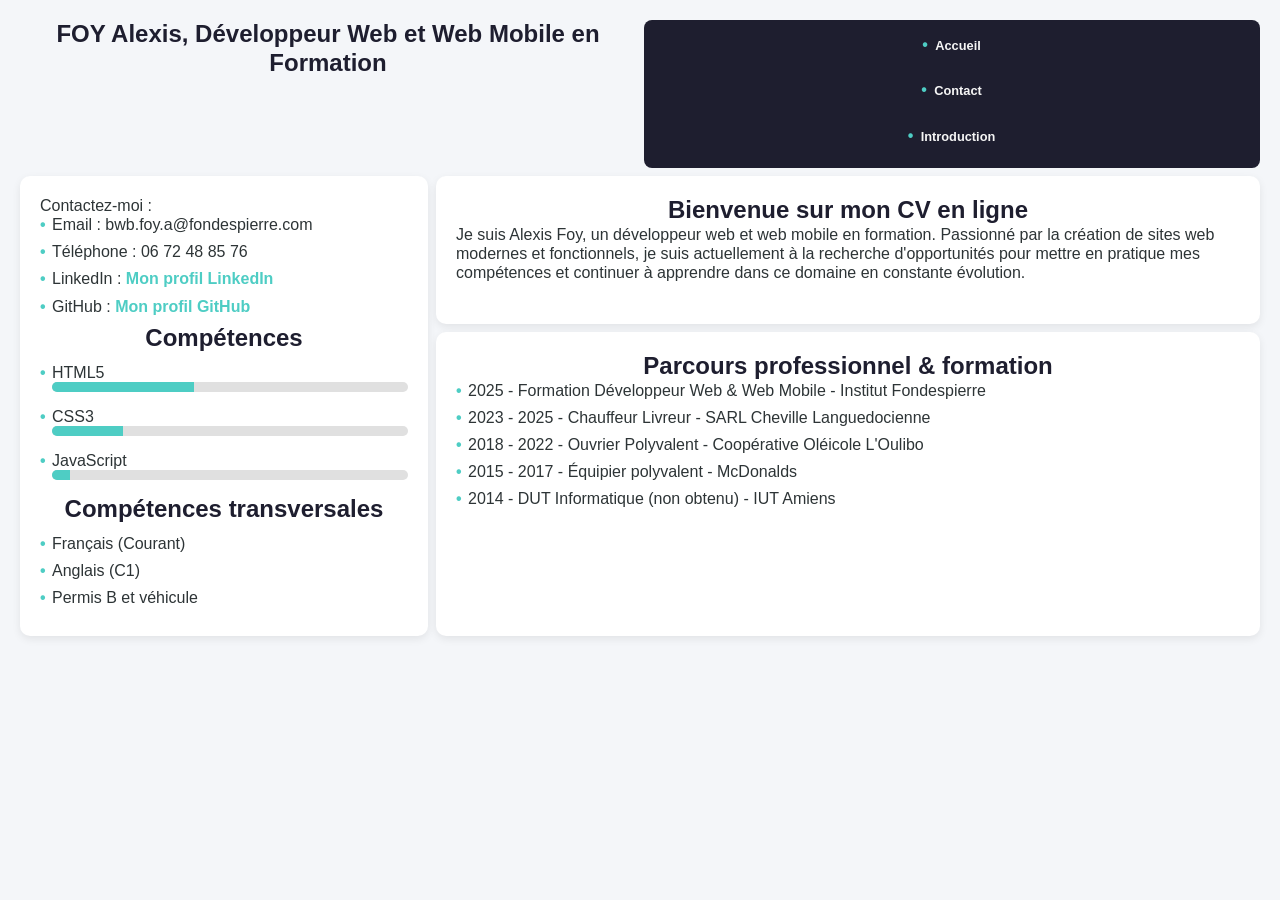
<file: site/index.html>
<!DOCTYPE html>
<html lang="fr">
<!--Metadonnées-->

<head>
    <meta charset="utf-8">
    <meta http-equiv="X-UA-Compatible" content="IE=edge">
    <title>CV de Foy Alexis - Page de contact</title>
    <meta name="description" content="CV de Foy Alexis, développeur web et web mobile en formation">
    <meta name="viewport" content="width=device-width, initial-scale=1">
    <link rel="stylesheet" href="style.css">
</head>

<body class="parent">
    <header class="child1">
        <h1>FOY Alexis, Développeur Web et Web Mobile en Formation</h1>
    </header>
    <nav class="child2">
        <ul>
            <li><a href="index.html">Accueil</a></li>
            <li><a href="contact.html">Contact</a></li>
            <li><a href="introduction.html">Introduction</a></li>
        </ul>
    </nav>
    <section class="child3">
        <h2>Bienvenue sur mon CV en ligne</h2>
        <p>Je suis Alexis Foy, un développeur web et web mobile en formation. Passionné par la création de sites web
            modernes et fonctionnels, je suis actuellement à la recherche d'opportunités pour mettre en pratique mes
            compétences et continuer à apprendre dans ce domaine en constante évolution.</p>
    </section>
    <main class="child4">
        <h2>Parcours professionnel & formation</h2>
        <ul>
            <li>2025 - Formation Développeur Web & Web Mobile - Institut Fondespierre</li>
            <li>2023 - 2025 - Chauffeur Livreur - SARL Cheville Languedocienne</li>
            <li>2018 - 2022 - Ouvrier Polyvalent - Coopérative Oléicole L'Oulibo</li>
            <li>2015 - 2017 - Équipier polyvalent - McDonalds</li>
            <li>2014 - DUT Informatique (non obtenu) - IUT Amiens</li>
        </ul>
    </main>
    <aside class="child5">
        <article>
            <p>Contactez-moi :</p>
            <ul>
                <li>Email : bwb.foy.a@fondespierre.com</li>
                <li>Téléphone : 06 72 48 85 76</li>
                <li>LinkedIn : <a href="https://www.linkedin.com/in/alexis-foy-592179385/">Mon profil LinkedIn</a></li>
                <li>GitHub : <a href="https://github.com/AlexBWeb">Mon profil GitHub</a></li>
            </ul>
        </article>
        <article>
            <h2>Compétences</h2>
            <ul> <!--barres de compétence avec width intégrée au HTML pour gérer la progression sur le fichier html-->
                <li>HTML5<div class="bar">
                        <div style="width: 40%"></div>
                    </div>
                </li>
                <li>CSS3<div class="bar">
                        <div style="width: 20%"></div>
                    </div>
                </li>
                <li>JavaScript <div class="bar">
                        <div style="width: 5%"></div>
                    </div>
                </li>

            </ul>
        </article>
        <article>
            <h2>Compétences transversales</h2>
            <ul>
                <li>Français (Courant)</li>
                <li>Anglais (C1)</li>
                <li>Permis B et véhicule</li>
            </ul>
        </article>
    </aside>
</body>

</html>
</file>
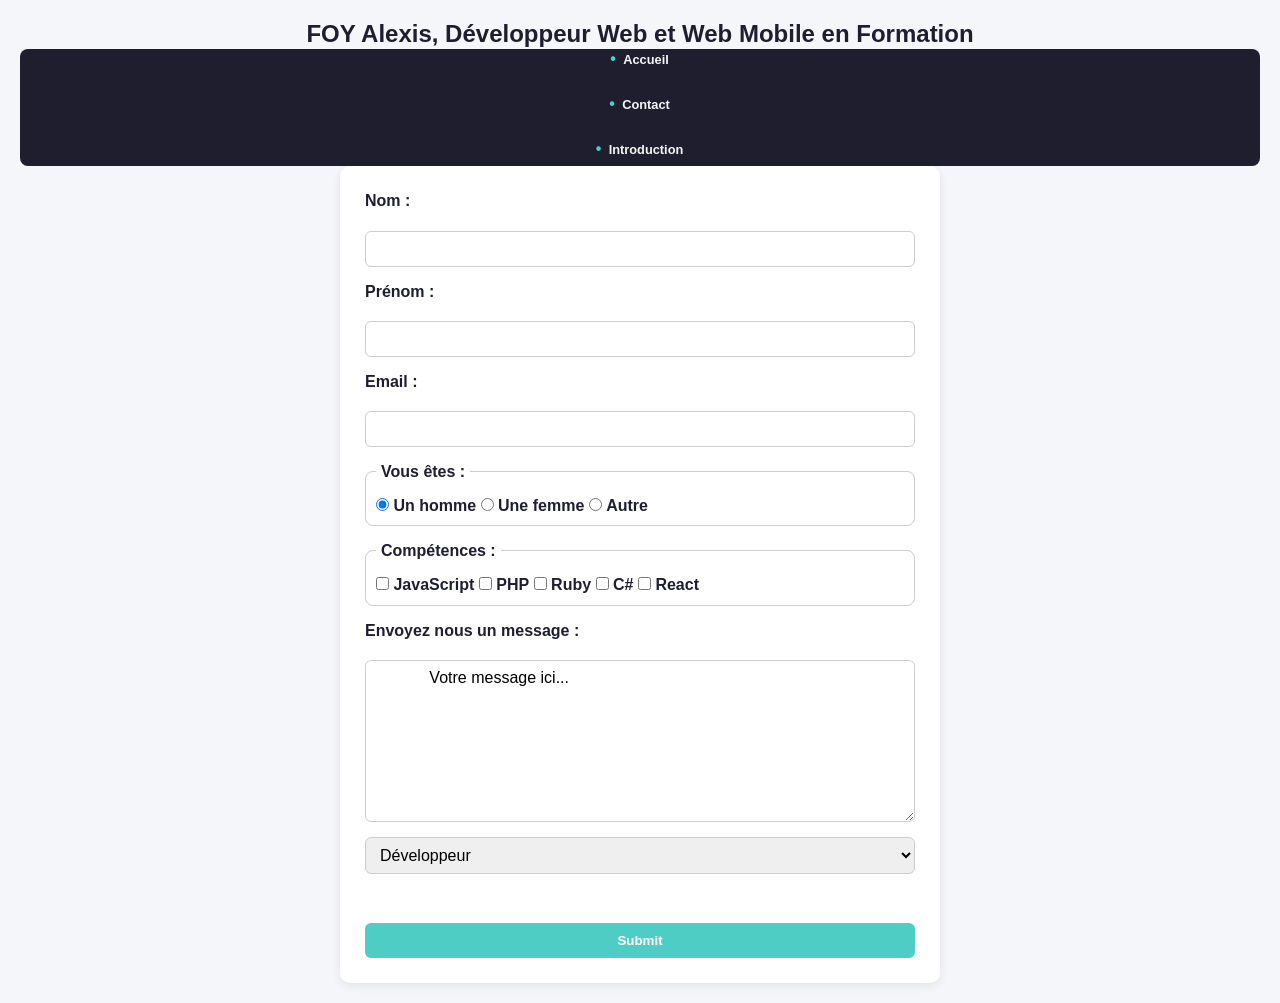
<file: site/contact.html>
<!DOCTYPE HTML>
<html lang="fr">

<head>
    <meta charset="utf-8">
    <meta http-equiv="X-UA-Compatible" content="IE=edge">
    <title>CV de Foy Alexis - Page de contact</title>
    <meta name="description" content="CV de Foy Alexis, développeur web et web mobile en formation">
    <meta name="viewport" content="width=device-width, initial-scale=1">
    <link rel="stylesheet" href="style.css">
</head>

<body>
    <header>
        <h1>FOY Alexis, Développeur Web et Web Mobile en Formation</h1>
    </header>
    <nav>
        <ul>
            <li><a href="index.html">Accueil</a></li>
            <li><a href="contact.html">Contact</a></li>
            <li><a href="introduction.html">Introduction</a></li>
        </ul>
    </nav>

    <main>
        <form action="" method="post">
            <label for="name">Nom :</label>
            <input type="text" name="name" id="name" required>
            <label for="prénom">Prénom :</label>
            <input type="text" name="prénom" id="prénom" required>
            <label for="email">Email :</label>
            <input type="email" name="email" id="email" required>
            <fieldset>
                <legend>Vous êtes :</legend>
                <input type="radio" name="genre" value="homme" id="homme" checked>
                <label for="homme">Un homme</label>
                <input type="radio" name="genre" id="femme" value="femme">
                <label for="femme">Une femme</label>
                <input type="radio" name="genre" id="autre" value="autre">
                <label for="autre">Autre</label>
            </fieldset>
            <fieldset>
                <legend>Compétences :</legend>
                <input type="checkbox" name="competence" id="javascript" value="javascript">
                <label for="javascript">JavaScript</label>
                <input type="checkbox" name="competence" id="php" value="php">
                <label for="php">PHP</label>
                <input type="checkbox" name="competence" id="ruby" value="ruby">
                <label for="ruby">Ruby</label>
                <input type="checkbox" name="competence" id="C#" value="C#">
                <label for="C#">C#</label>
                <input type="checkbox" name="competence" id="react" value="react">
                <label for="react">React</label>
            </fieldset>
            <label for="message">Envoyez nous un message :</label>
            <textarea name="message" rows="8" id="message" cols="200">
            Votre message ici...</textarea>
            <select form required name="metier">
                <option>Concepteur</option>
                <option selected>Développeur</option>
                <option>Intégrateur</option>
            </select>
            <br>
            <input type="submit">
        </form>
    </main>
</body>

</html>
</file>
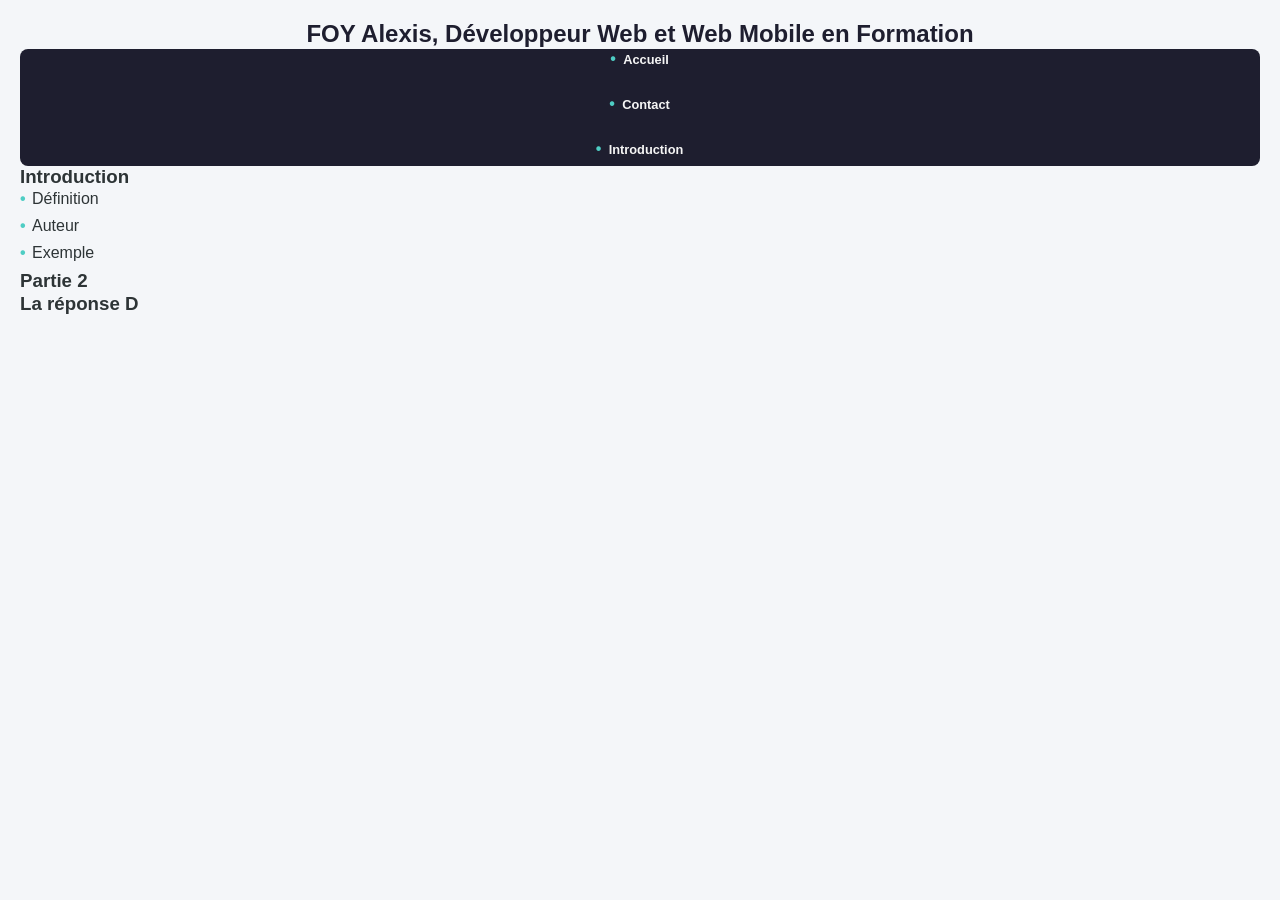
<file: site/introduction.html>
<!DOCTYPE <!DOCTYPE html>
<html lang="fr">

<head>
    <meta charset="utf-8">
    <meta http-equiv="X-UA-Compatible" content="IE=edge">
    <title>CV de Foy Alexis - Page de contact</title>
    <meta name="description" content="CV de Foy Alexis, développeur web et web mobile en formation">
    <meta name="viewport" content="width=device-width, initial-scale=1">
    <link rel="stylesheet" href="style.css">
</head>

<body>
    <header>
        <h1>FOY Alexis, Développeur Web et Web Mobile en Formation</h1>
    </header>
    <nav>
        <ul>
            <li><a href="index.html">Accueil</a></li>
            <li><a href="contact.html">Contact</a></li>
            <li><a href="introduction.html">Introduction</a></li>
        </ul>
    </nav>
    <ol>
        <li>
            <h3>Introduction</h3>
        </li>
        <li>
            <ul>
                <li>Définition</li>
                <li>Auteur</li>
                <li>Exemple</li>
            </ul>
        </li>
        <li>
            <h3>Partie 2</h3>
        </li>
        <li>
            <h3>La réponse D</h3>
        </li>
    </ol>
</body>

</html>
</file>
<file: site/style.css>
* {
    margin: 0;
    padding: 0;
    box-sizing: border-box;
    text-decoration: none;
    list-style: none;
    font-family: 'Gill Sans', 'Gill Sans MT', Calibri, 'Trebuchet MS', sans-serif;
}

body {
    background-color: #f4f6f9;
    color: #2d3436;
    line-height: 1.2;
    padding: 20px;
}

/*grille index.html */

.parent {
    display: grid;
    grid-template-columns: repeat(6, 1fr);
    grid-template-rows: repeat(8, 1fr);
    gap: 8px;
    min-height: 0;
    min-width: 0;
    width: ;
    height: 150%;
    margin: auto;
}

.child1 {
    grid-column: span 3 / span 3;
    grid-row: span 2 / span 2;
    overflow: auto;
    min-width: 0;
}

.child2 {
    grid-column: span 3 / span 3;
    grid-row: span 2 / span 2;
    grid-column-start: 4;
    min-width: 0;
    display: flex;
    /*ajout de style et placement des éléments dans le bloc*/
}

.child5 {
    grid-column: span 2 / span 2;
    grid-row: span 6 / span 6;
    grid-row-start: 3;
    overflow: auto;
    min-width: 0;
}

.child4 {
    grid-column: span 4 / span 4;
    grid-row: span 4 / span 4;
    grid-column-start: 3;
    grid-row-start: 5;
    overflow: auto;
    min-width: 0;
}

.child3 {
    grid-column: span 4 / span 4;
    grid-row: span 2 / span 2;
    grid-column-start: 3;
    grid-row-start: 3;
    overflow: auto;
    min-width: 0;
}

/*style de la barre de navigation*/

nav {    
    justify-content: center;
    align-items: center;
    background-color: #1e1e2f;
    border-radius: 8px;
}

nav ul {
    display: flex;
    flex-direction: column;
    gap: 18px;
    align-items: center;
}

nav li a {
    color: #f5f5f5;
    font-size: 0.8rem;
    font-weight: bold;
    padding: 10px 1px;
    border-radius: 6px;
    transition: all 0.3s ease-in-out;
}

nav li a:hover {
    background-color: #02031b;
    color: #fff;
    transform: translateY(-3px);
    box-shadow: 0 4px 10px rgba(0, 0, 0, 0.2);
}

/*Style des sections principales*/

h1,
h2 {
    font-size: x-large;
    color: #1e1e2f;
    text-align: center;
}

.child3,
.child4,
.child5 {
    background-color: #ffffff;
    border-radius: 10px;
    padding: 20px;
    box-shadow: 0 3px 8px rgba(0, 0, 0, 0.08);
}


/*liens*/
a {
    color: #4ecdc4;
    font-weight: bold;
    transition: 0.3s;
}

a:hover {
    color: #0e0736;
}

ul li {
    position: relative;
    padding-left: 12px;
    margin-bottom: 8px;
}

ul li::before {
    content: "•";
    position: absolute;
    left: 0;
    color: #4ecdc4;
    font-weight: bold;
}

/*media query, tout sur une colonne pour éviter un texte trop condensé sur mobile*/
@media (max-width: 768px) {
    .parent {
        grid-template-columns: 1fr;
        grid-template-rows: auto;
        gap: 15px;
        padding: 10px;
    }

    .child1,
    .child2,
    .child3,
    .child4,
    .child5 {
        grid-column: 1;
        grid-row: auto;
        width: 100%;
    }
/*enlever les puces pour la version mobile*/
    ul li::before {
        display: none;
    }

    ul li {
        padding-left: 0;
    }
}
/*style des barres de progression pour les compétences*/
article h2 {
    margin-bottom: 10px;
    color: #1e1e2f;
}

.bar {
    background: #e0e0e0;
    border-radius: 6px;
    height: 10px;
    margin-bottom: 15px;
    overflow: hidden;
}

.bar div {
    height: 100%;
    background: #4ecdc4;
}

/* Formulaire */

form {
    background-color: #ffffff;
    border-radius: 10px;
    padding: 25px;
    max-width: 600px;
    margin: auto;
    box-shadow: 0 3px 10px rgba(0,0,0,0.08);
    display: flex;
    flex-direction: column;
    gap: 15px;
}

form label, form legend {
    font-weight: bold;
    margin-bottom: 5px;
    color: #1e1e2f;
}

form input[type="text"],
form input[type="email"],
form textarea,
form select {
    padding: 8px 10px;
    border: 1px solid #ccc;
    border-radius: 6px;
    width: 100%;
    font-size: 1rem;
}

form input[type="submit"] {
    background-color: #4ecdc4;
    color: #fff;
    border: none;
    padding: 10px 15px;
    border-radius: 6px;
    font-weight: bold;
    cursor: pointer;
    transition: all 0.3s ease-in-out;
}

form input[type="submit"]:hover {
    background-color: #00b894;
}


/* Radios et checkboxes */
fieldset {
    border: 1px solid #ccc;
    border-radius: 8px;
    padding: 10px;
}

fieldset legend {
    padding: 0 5px;
}

fieldset label {
    justify-content: space-evenly;
}
</file>
